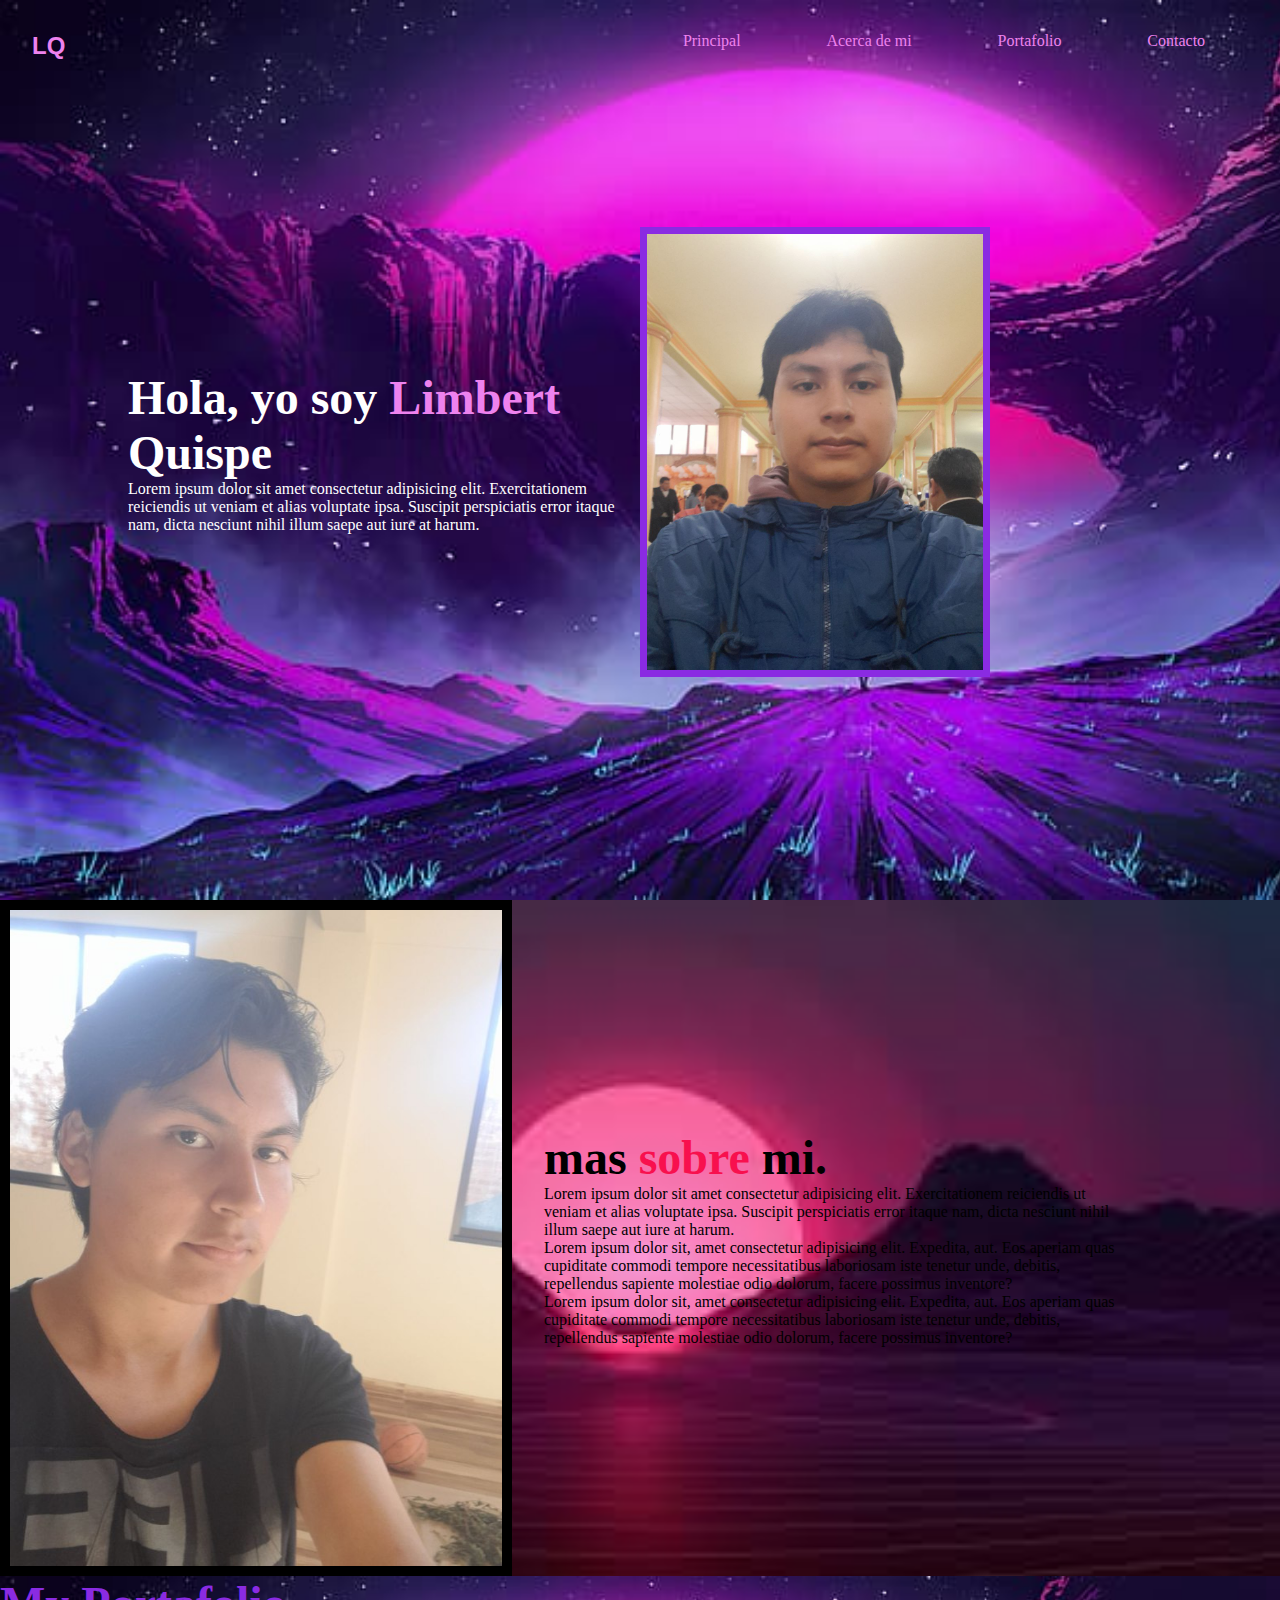
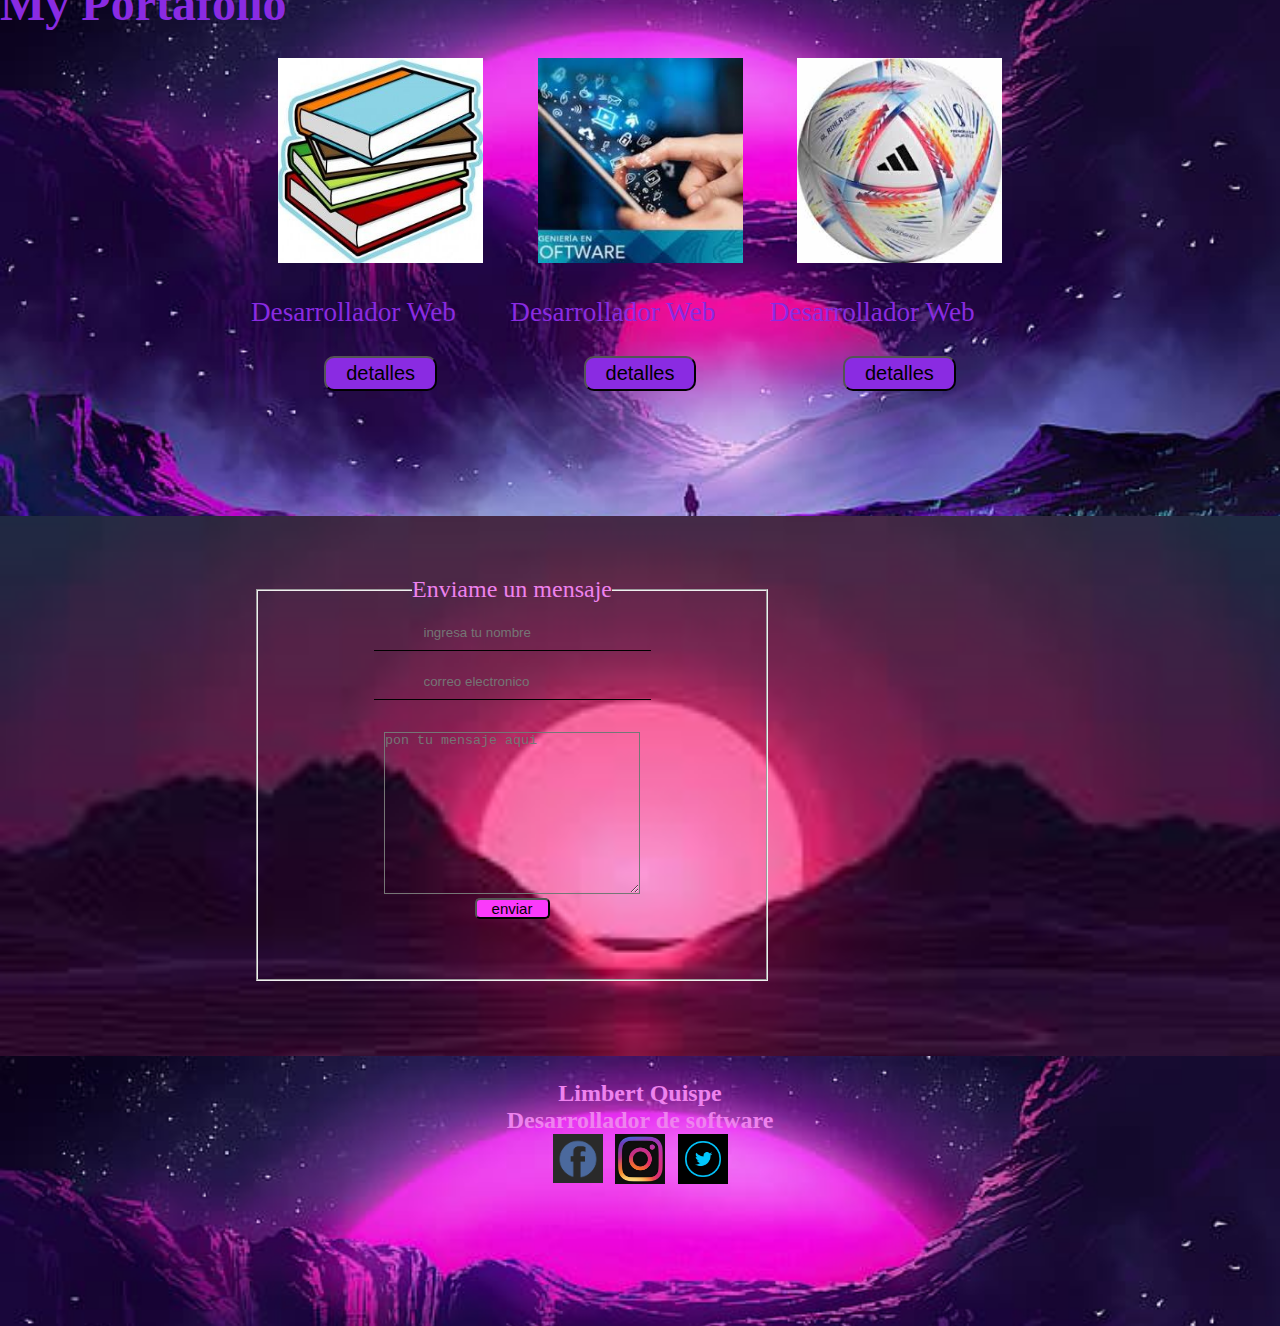
<file: miPortafolio/index.html>
<!DOCTYPE html>
<html lang="en">
<head>
    <meta charset="UTF-8">
    <meta http-equiv="X-UA-Compatible" content="IE=edge">
    <meta name="viewport" content="width=device-width, initial-scale=1.0">
    <title>miPortafolio</title>
    <link rel="stylesheet" href="estilos.css">
</head>
<body>

    

    <div class="Fondo" >
        <header>
            <nav>
                <div class="Limbert">
                    <h2>LQ</h2>
                </div>
                
                <ul class="Menu">
                    <li id="m1">Principal</li>
                    <li><a href="#Sobremi">Acerca de mi</a></li>
                    <li><a href="#portafolio">Portafolio</a></li>
                    <li><a href="#contacto">Contacto</a></li>
                </ul>
            </nav>
            
        </header>

        <main class="main">
            <div class="contInf">
                <h1>Hola, yo soy <span>Limbert</span> Quispe</h1>
                <p>Lorem ipsum dolor sit amet consectetur 
                    adipisicing elit. Exercitationem reiciendis
                     ut veniam et alias voluptate ipsa. Suscipit
                      perspiciatis error itaque nam, dicta nesciunt nihil illum saepe aut iure at harum.</p>
            </div>
    
            <img src="imagenes/yo.jpg" alt="hola"/>
        </main>
    </div>
    
    <div class="Sobremi" id="Sobremi">
        <img src="imagenes/yo2.jpg" alt="foto de Limbert"/>
        <div class="informacion">
            <h1>mas <span>sobre</span> mi.</h1>
            <p>Lorem ipsum dolor sit amet consectetur 
                adipisicing elit. Exercitationem reiciendis
                 ut veniam et alias voluptate ipsa. Suscipit
                  perspiciatis error itaque nam, dicta nesciunt 
                  nihil illum saepe aut iure at harum.
            </p>

            <p>
                Lorem ipsum dolor sit, amet consectetur adipisicing 
                elit. Expedita, aut. Eos aperiam quas cupiditate 
                commodi tempore necessitatibus laboriosam iste tenetur unde, 
                debitis, repellendus sapiente molestiae odio dolorum, facere 
                possimus inventore?
            </p>

            <p>
                Lorem ipsum dolor sit, amet consectetur adipisicing 
                elit. Expedita, aut. Eos aperiam quas cupiditate 
                commodi tempore necessitatibus laboriosam iste tenetur unde, 
                debitis, repellendus sapiente molestiae odio dolorum, facere 
                possimus inventore?
            </p>
        </div>
    </div>

    <div class="portafolio" id="portafolio">
        <h1>My Portafolio</h1>
        <div class="contenedor">
            <figure class="carta">
                <img src="imagenes/libro.jpg" alt="foto de Limbert" />
                <figcaption>Desarrollador Web</figcaption>
                <div class="detalles">
                    <button>detalles</button>
                </div>
            </figure>
    
            <figure class="carta">
                <img src="imagenes/software.jpg" alt="foto de Limbert" />
                <figcaption>Desarrollador Web</figcaption>
                <div class="detalles">
                    <button>detalles</button>
                </div>
            </figure>

            <figure class="carta">
                <img src="imagenes/pelota.jpg" alt="foto de Limbert" />
                <figcaption>Desarrollador Web</figcaption>
                <div class="detalles">
                    <button>detalles</button>
                </div>
            </figure>
        </div>
    </div>

    <div class="formulario" id="contacto">
        <form class="registro" action="datos">
            <fieldset>
                <legend>Enviame un mensaje</legend>
                <input type="text" name="nombre" placeholder="ingresa tu nombre" required/><br>
                <input type="text" name="apellidos" placeholder="correo electronico"/><br>

                <textarea name="mensaje" placeholder="pon tu mensaje aqui"></textarea><br>
                <button>enviar</button>
            </fieldset>
            
        </form>
    </div>

    <footer>
        <div class="contenido">
            <h2>Limbert Quispe</h2>
            <h2>Desarrollador de software</h2>
        </div>

        <div class="sotial-networks">
            <a href="https:www.facebook.com" target="_blank">
                <img src="imagenes/fac2.png" alt="facebook">
            </a>

            <a href="https:www.instagram.com" target="_blank">
                <img src="imagenes/instagram2.jpg" alt="instagram">
            </a>
            
            <a href="https:www.twitter.com" target="_blank">
                <img src="imagenes/twitter2.png" alt="twitter">
            </a>
            
        </div>
    </footer>
</body>
</html>
</file>
<file: miPortafolio/estilos.css>
*{
    margin: 0;
    padding:0;
    box-sizing: border-box;
}

.Limbert{
    font-family: 'Monserrat', sans-serif;
    color: violet;
}

.Fondo,
.portafolio{
    width:100vw;
    height: 100vh;
    background-image: url(imagenes/fondo.jpg);
    background-size: cover;
    color:aliceblue;
}

nav{
    display: flex;
    justify-content: space-between;
    padding: 2em;
}

.Menu{
    color: violet;
    display: flex;  
    justify-content: space-around;
    list-style: none;
    width: 50%;
}

.Menu a{
    color: violet;
    text-decoration: none;
}

.Menu :hover{
    background-color: violet;
    border-radius: 5px;
    color: blue;
}

main{
    color: white;
    margin: 0 auto;
    width: 80vw;
    height: 80vh;

    display: grid;
    grid-template-columns: repeat(2,1fr);
    align-items: center;

    
}

.main img{
    width: 350px;
    height: 450px;
    border: 7px solid blueviolet;
}

h1{
    font-size: 3em;
}

.Sobremi span{
    color: rgb(248, 16, 78);
}

span{
    color: violet;
}

.Sobremi{
    background-image: url(imagenes/fondo3.jpg);
    background-size: cover;
    display: grid;
    grid-template-columns: repeat(10,1fr);
    width: 100vw;
    align-items: center;
}

.Sobremi img{
    width: 100%;
    grid-column: 1/5;
    border: 10px solid black;
}

.informacion{
    grid-column: 5/10;
    padding: 2em;
}

.portafolio{
    height: 60vh;
    color: blueviolet;
}

.portafolio .contenedor{
    display: flex;
    justify-content: center;
    font-family: Georgia, 'Times New Roman', Times, serif;
    font-size: 1.7em;
}

.detalles{
    display: flex;
    justify-content: center;
    margin: 1em;
}

.detalles button{
    border-radius: 10px;
    background-color: blueviolet;
    font-size: 20px;
    padding: 4px 20px;
}

.carta img{
    width: 205px;
    height: 205px;
    margin: 1em;
}

.formulario{
    background-image: url(imagenes/fondo3.jpg);
    background-size: cover;
    height: 60vh;
    width: 100vw;
    text-align: center;
    padding-top: 60px;
}

.registro{
    height: 30vh;
    width: 60vw;
    margin: 0 auto;
}

.registro fieldset{
    background: none;
    height: 45vh;
    width: 40vw;
    text-align: center;
}

.registro legend{
    color: violet;
    font-size: 1.5em;
    margin-bottom: 12px;
}

.registro textarea{
    margin-top: 2vh;
    background: none;
    height: 18vh;
    width: 20vw;
}

.registro button{
    background-color: rgb(250, 58, 250);
    border-radius: 5px;
    font-size: 15px;
    text-align: center;
    width: 5em;
}

input{
    padding: 10px 50px;
  margin-bottom: 1em;
  background: none;
  border: none;
  border-bottom: 1px solid black;
  color: #fff;
}

footer{
    background-image: url(imagenes/fondo.jpg);
    background-size: cover;
    height: 30vh;
    padding: 0.5em;
}

footer .contenido{
    color: violet;
    margin-top: 1em;
    text-align: center;
}

.sotial-networks {
    display: flex;
    justify-content: space-evenly;
    width: 200px;
    margin: 0 auto;
}

.sotial-networks img{
    width: 50px;
}
</file>
